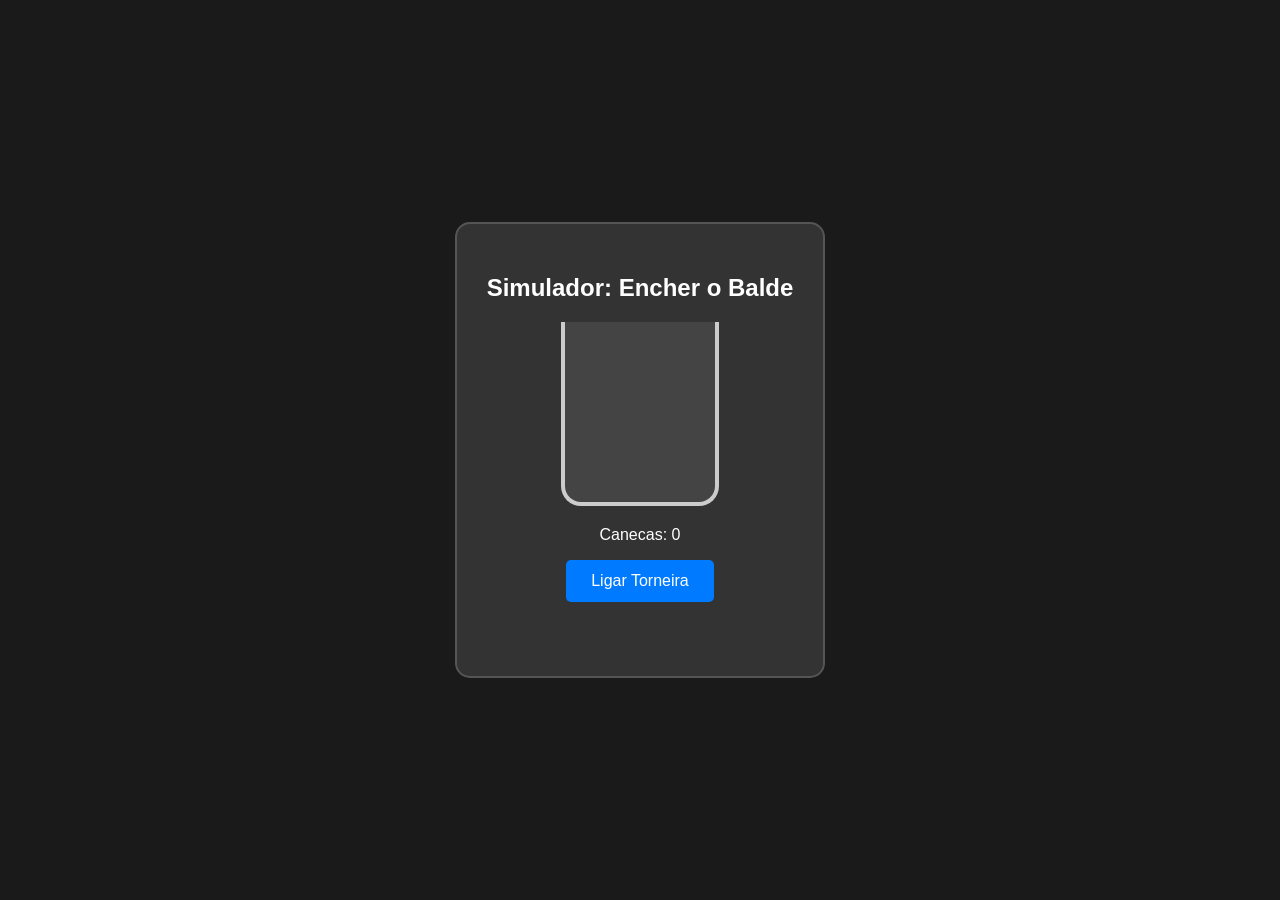
<file: fluxograma-balde/index.html>
<!DOCTYPE html>
<html lang="pt-br">
<head>
    <meta charset="UTF-8">
    <title>Simulador de Laço - UC2</title>
    <link rel="stylesheet" href="balde.css">
</head>
<body>

    <div class="container">
        <h2>Simulador: Encher o Balde</h2>
        
        <div class="balde-externo">
            <div id="agua" class="agua"></div>
        </div>

        <p id="contador">Canecas: 0</p>

        <button id="btnEncher" onclick="iniciarProcesso()">Ligar Torneira</button>

        <div id="status" class="status-msg"></div>
    </div>

    <script src="balde.js"></script>
</body>
</html>
</file>
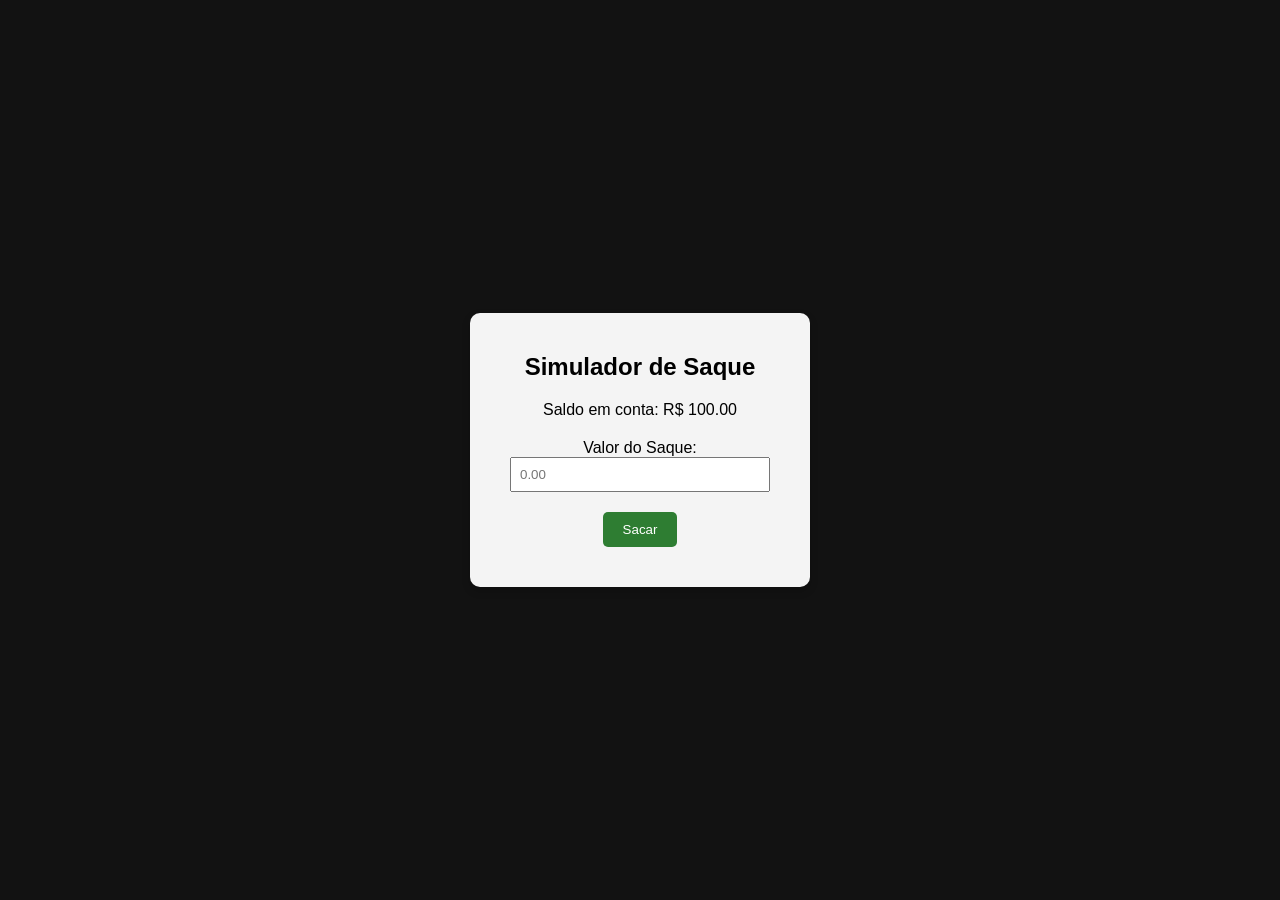
<file: fluxograma-saque/index.html>
<!DOCTYPE html>
<html lang="pt-br">
<head>
    <meta charset="UTF-8">
    <title>Simulador de Saque - UC2</title>
    <link rel="stylesheet" href="estilos.css">
</head>
<body>

    <div class="caixa-eletronico">
        <h2>Simulador de Saque</h2>
        
        <p class="saldo-display">Saldo em conta: R$ <span id="saldo">100.00</span></p>

        <div class="input-grupo">
            <label for="valorSaque">Valor do Saque:</label>
            <input type="number" id="valorSaque" placeholder="0.00">
        </div>

        <button onclick="realizarSaque()">Sacar</button>

        <div id="mensagem" class="mensagem"></div>
    </div>

    <script src="script.js"></script>
</body>
</html>
</file>
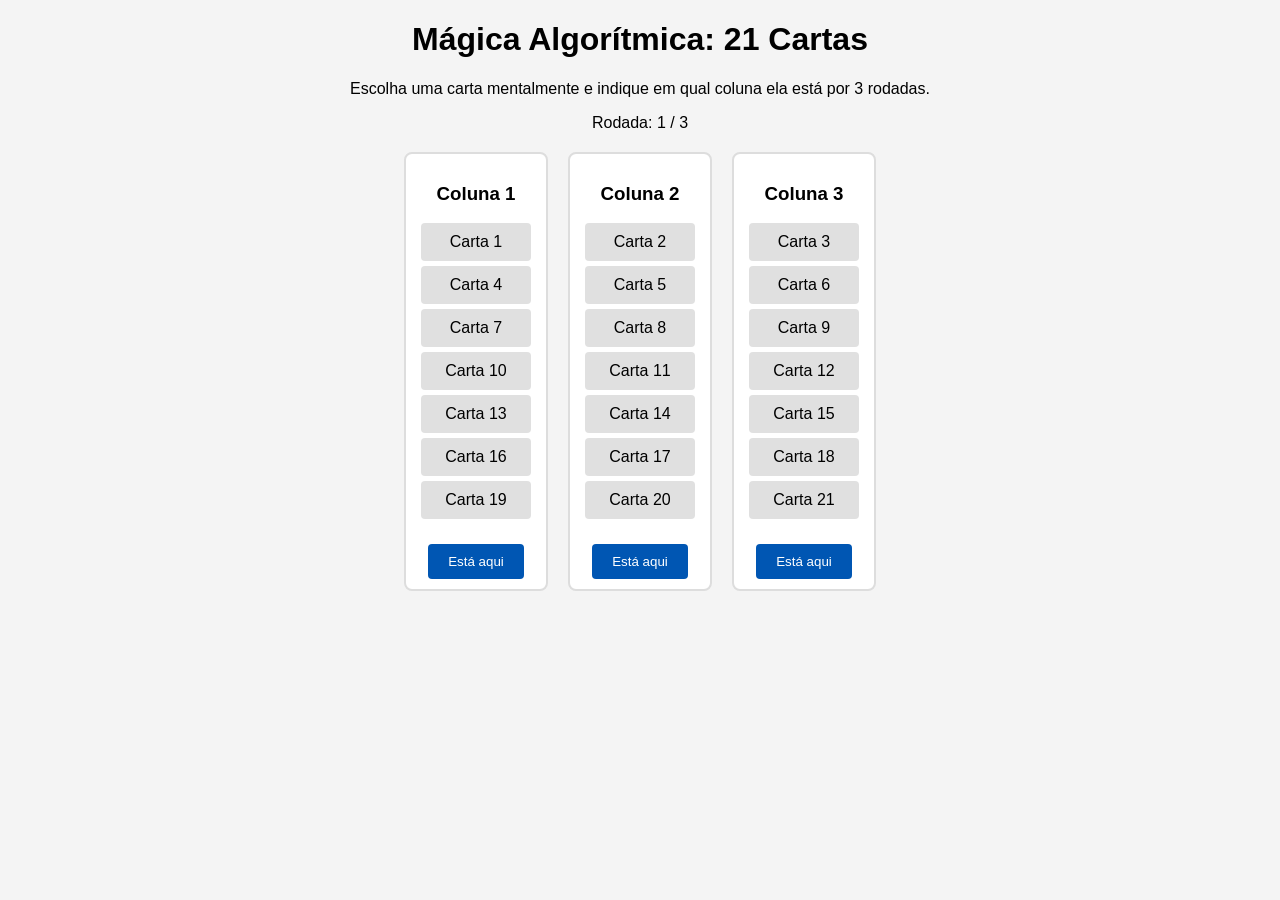
<file: pensamento-lido/index.html>
<!DOCTYPE html>
<html lang="pt-br">
<head>
    <meta charset="UTF-8">
    <title>Algoritmo das 21 Cartas - UC2</title>
    <style>
        body { font-family: sans-serif; text-align: center; background: #f4f4f4; }
        .tabuleiro { display: flex; justify-content: center; gap: 20px; margin-top: 20px; }
        .coluna { background: #fff; padding: 10px; border-radius: 8px; border: 2px solid #ddd; width: 120px; }
        .carta { padding: 10px; margin: 5px; background: #e0e0e0; border-radius: 4px; }
        button { margin-top: 20px; padding: 10px 20px; cursor: pointer; background: #0056b3; color: white; border: none; border-radius: 4px; }
        #resultado { font-weight: bold; color: green; margin-top: 20px; font-size: 1.2em; }
    </style>
</head>
<body>

    <h1>Mágica Algorítmica: 21 Cartas</h1>
    <p>Escolha uma carta mentalmente e indique em qual coluna ela está por 3 rodadas.</p>
    <p id="contador-rodada">Rodada: 1 / 3</p>

    <div class="tabuleiro">
        <div class="coluna" id="col0"><h3>Coluna 1</h3><div class="cartas"></div><button onclick="escolherColuna(0)">Está aqui</button></div>
        <div class="coluna" id="col1"><h3>Coluna 2</h3><div class="cartas"></div><button onclick="escolherColuna(1)">Está aqui</button></div>
        <div class="coluna" id="col2"><h3>Coluna 3</h3><div class="cartas"></div><button onclick="escolherColuna(2)">Está aqui</button></div>
    </div>

    <div id="resultado"></div>
    <button id="btn-reiniciar" style="display:none;" onclick="reiniciar()">Reiniciar Algoritmo</button>

    <script>
        let cartas = Array.from({length: 21}, (_, i) => `Carta ${i + 1}`);
        let rodada = 1;

        function renderizar() {
            document.querySelectorAll('.cartas').forEach(el => el.innerHTML = '');
            cartas.forEach((carta, index) => {
                const colIndex = index % 3;
                const div = document.createElement('div');
                div.className = 'carta';
                div.innerText = carta;
                document.querySelectorAll('.cartas')[colIndex].appendChild(div);
            });
        }

        function escolherColuna(colunaIndex) {
            if (rodada > 3) return;

            // Lógica de Reordenamento (O "Coração" do Algoritmo)
            let c0 = [], c1 = [], c2 = [];
            cartas.forEach((c, i) => {
                if (i % 3 === 0) c0.push(c);
                if (i % 3 === 1) c1.push(c);
                if (i % 3 === 2) c2.push(c);
            });

            let colunas = [c0, c1, c2];
            let escolhida = colunas.splice(colunaIndex, 1)[0];
            
            // A mágica acontece aqui: A coluna escolhida fica SEMPRE no meio (índice 1 do novo array)
            cartas = [...colunas[0], ...escolhida, ...colunas[1]];

            if (rodada === 3) {
                document.getElementById('resultado').innerText = "Sua carta é: " + cartas[10];
                document.getElementById('btn-reiniciar').style.display = 'inline-block';
            } else {
                rodada++;
                document.getElementById('contador-rodada').innerText = `Rodada: ${rodada} / 3`;
                renderizar();
            }
        }

        function reiniciar() {
            location.reload();
        }

        renderizar();
    </script>
</body>
</html>
</file>
<file: fluxograma-balde/balde.css>
body {
    font-family: 'Segoe UI', Tahoma, Geneva, Verdana, sans-serif;
    background-color: #1a1a1a;
    color: white;
    display: flex;
    justify-content: center;
    align-items: center;
    height: 100vh;
    margin: 0;
}

.container {
    text-align: center;
    background: #333;
    padding: 30px;
    border-radius: 15px;
    border: 2px solid #555;
}

.balde-externo {
    width: 150px;
    height: 180px;
    border: 4px solid #ccc;
    border-top: none;
    border-radius: 0 0 20px 20px;
    margin: 20px auto;
    position: relative;
    overflow: hidden;
    background-color: #444;
}

.agua {
    width: 100%;
    height: 0%; /* Começa vazio */
    background-color: #2196F3;
    position: absolute;
    bottom: 0;
    transition: height 0.5s ease; /* Animação do enchimento */
}

button {
    background-color: #007bff;
    color: white;
    border: none;
    padding: 12px 25px;
    border-radius: 5px;
    cursor: pointer;
    font-size: 16px;
}

button:disabled {
    background-color: #666;
    cursor: not-allowed;
}

.status-msg {
    margin-top: 20px;
    font-weight: bold;
    height: 24px;
    color: #4caf50;
}
</file>
<file: fluxograma-saque/estilos.css>
body {
    font-family: Arial, sans-serif;
    background-color: #121212; /* Cor de fundo escura como o Excalidraw */
    display: flex;
    justify-content: center;
    align-items: center;
    height: 100vh;
    margin: 0;
}

.caixa-eletronico {
    background-color: #f4f4f4;
    padding: 20px;
    border-radius: 10px;
    box-shadow: 0 4px 8px rgba(0,0,0,0.2);
    text-align: center;
    width: 300px;
}

.input-grupo {
    margin: 20px 0;
}

input {
    padding: 8px;
    width: 80%;
}

button {
    background-color: #2e7d32; /* Cor verde como o Início do fluxograma */
    color: white;
    padding: 10px 20px;
    border: none;
    border-radius: 5px;
    cursor: pointer;
}

.mensagem {
    margin-top: 20px;
    font-weight: bold;
    color: #d32f2f; /* Vermelho para erros */
}

.sucesso {
    color: #2e7d32; /* Verde para sucesso */
}
</file>
